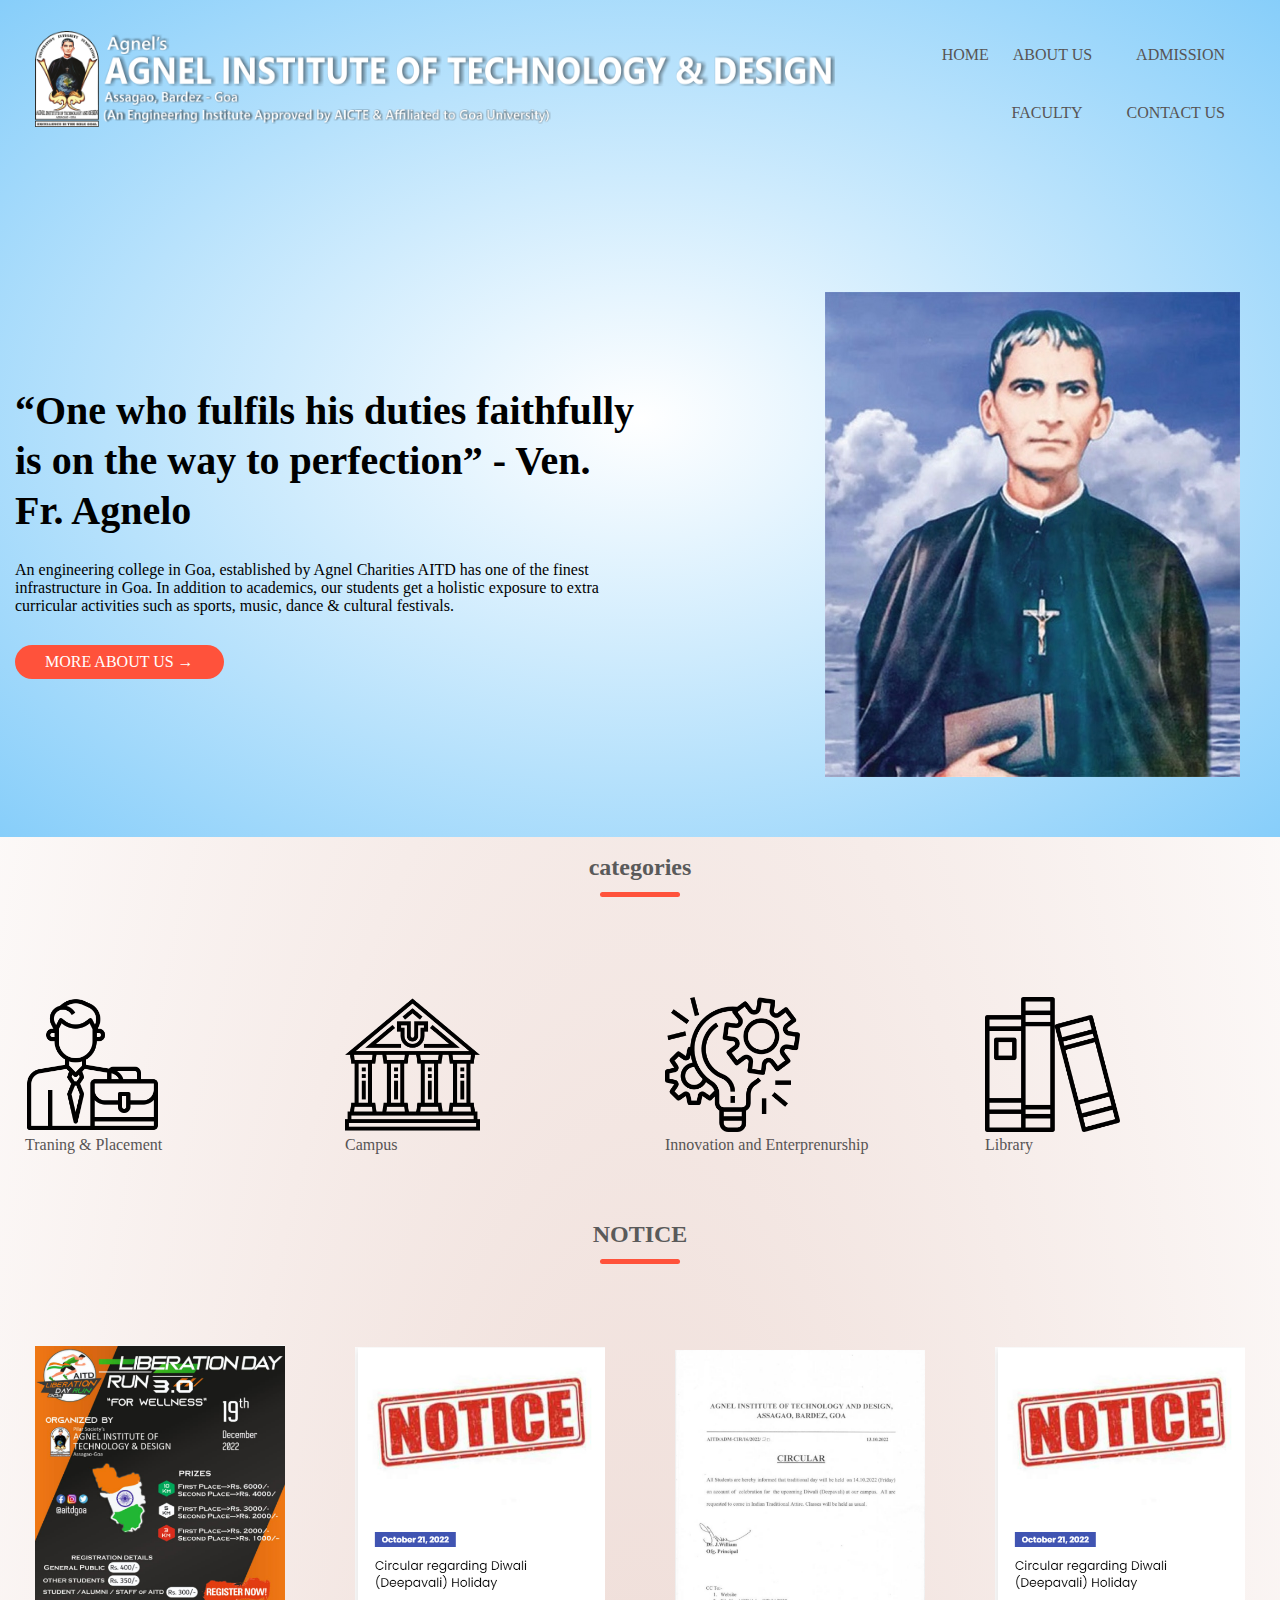
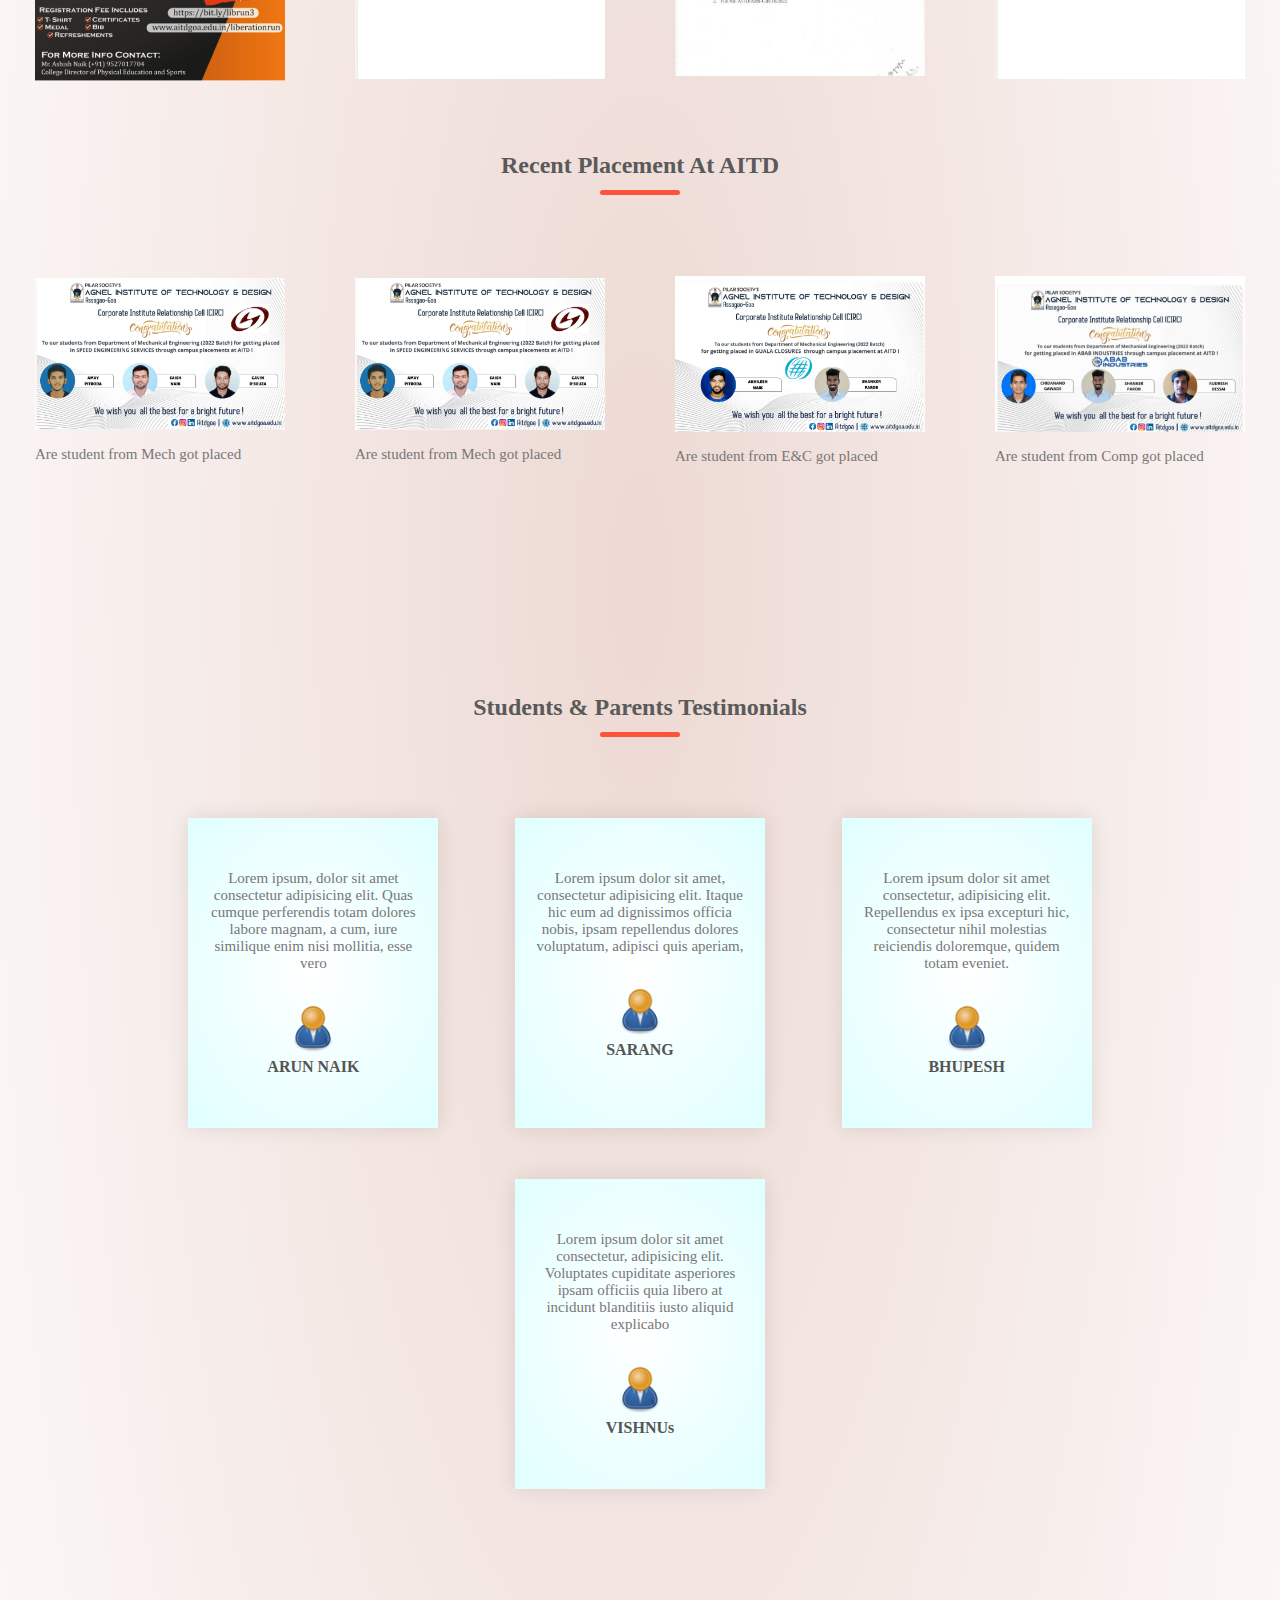
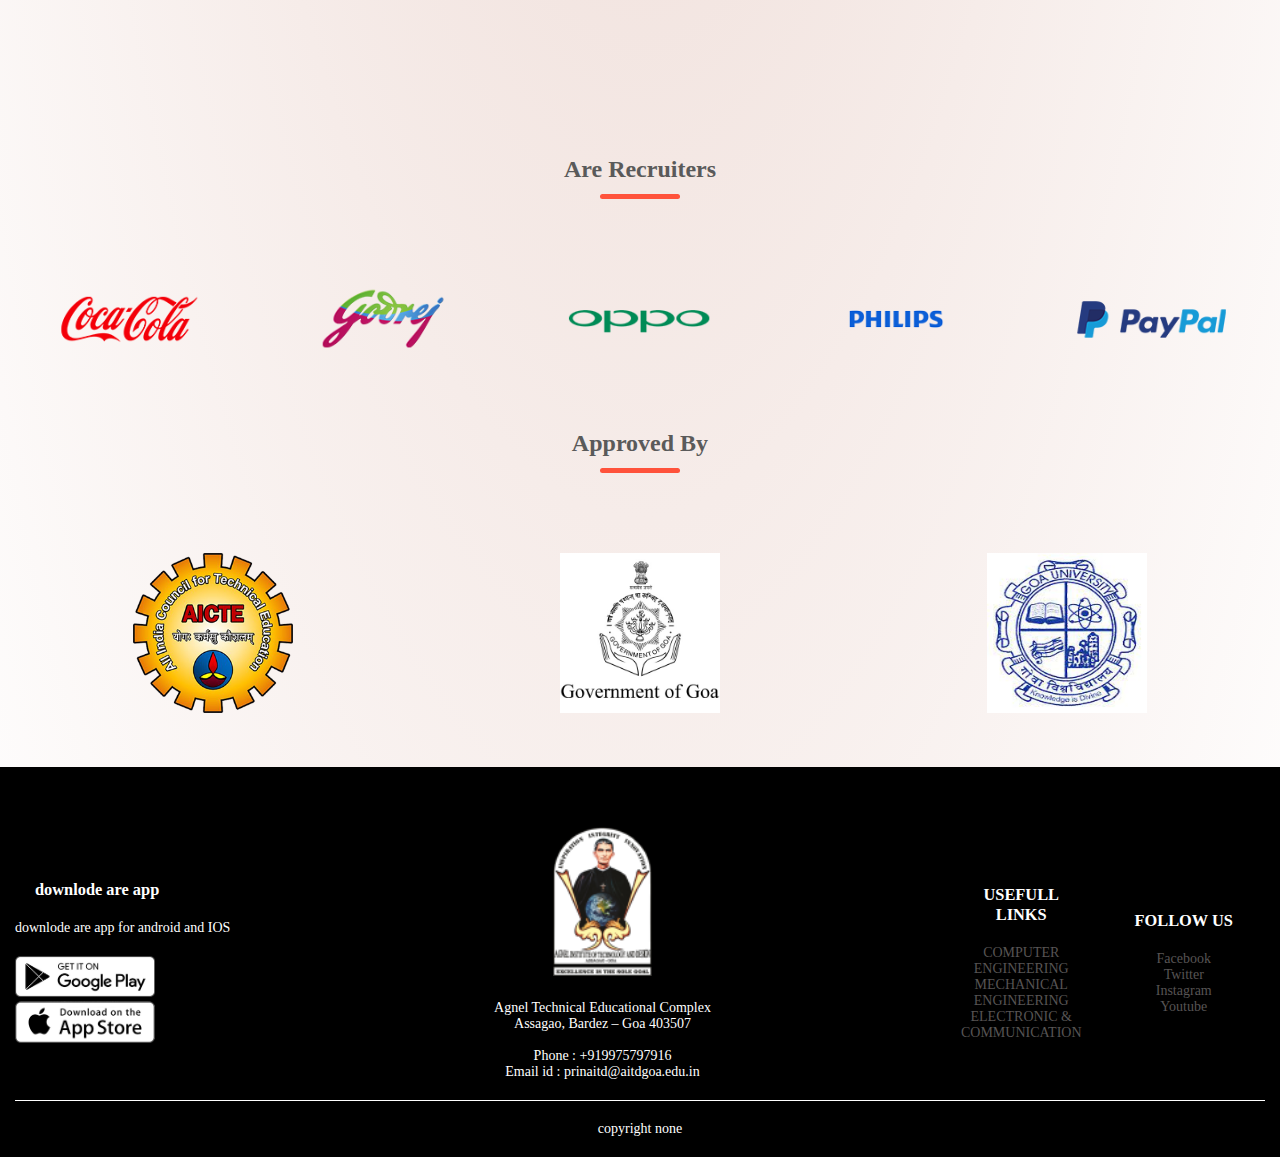
<file: ARUN NAIK(21lco18)/index.html>
<!DOCTYPE html>
<html>
<head>
    <meta charset='utf-8'>
    <meta http-equiv='X-UA-Compatible' content='IE=edge'>
    <title>
        
    </title>
    <meta name='viewport' content='width=device-width, initial-scale=1'>
    <link rel='stylesheet' type='text/css' media='screen' href='style.css'>
</head>
<body>

    <!--========HEADER=========-->
    <div class="header">
        <div class="container">
            <!--===NAVBAR==-->
            <div class="navbar">
                <div class="logo">
                    <a href="index.html">
                        <img src="images/AITD_WEB_HEADER_NEWW.png" width="800px">
                    </a>
                </div>
                <nav>
                    <ul>
                        <li></li><a href="#">HOME</a></li>
                        <li><a href="#">ABOUT US</a></li>
                        <li><a href="#">ADMISSION</a></li>
                        <li><a href="#">FACULTY</a></li>
                        <li><a href="#">CONTACT US</a></li>
                    </ul>
                </nav>

            </div>
            <div class="row">
                <div class="col-2">
                    <h1>“One who fulfils his duties faithfully is on the way to perfection” - Ven. Fr. Agnelo</h1>
                    <p>An engineering college in Goa, established by Agnel Charities AITD has one of the finest infrastructure in Goa. In addition to academics, our students get a holistic exposure to extra curricular activities such as sports, music, dance & cultural festivals.</p>
                    <a href="#" class="btn">MORE ABOUT US &#8594;</a>
                </div>
                
                <div class="col-2">
                    <img src="images/img1.jpg" alt="">
    
                </div>
        </div>
        </div>
    </div>
    <!--=====MAIN========-->
    <!--=======categories========-->
    <div class="categories">
        
        <h2 class="title">categories</h2>
        <div class="small-container">
          <div class="row">
              <div class="col-3">
                <a href="#">
                   <img src="images/businessman.png">
                   <p>Traning & Placement</p>
                </a>
              </div>
              <div class="col-3">
                <a href="#">
                   <img src="images/campus.png">
                   <P>Campus</P>
                </a>
              </div>
              <div class="col-3">
                <a href="#">
                   <img src="images/project-management.png">
                   <p>Innovation and Enterprenurship</p>
                </a>
              </div>
              <div class="col-3">
                <a href="#">
                <img src="images/book.png">
                <p>Library</p>
            </a>
                
           </div>
          </div>
        </div>
      </div>
      <!--======notice=======-->
      <div class="categories">
        <div class="small-container">
            <h2 class="title">NOTICE</h2>
          <div class="row">
              <div class="col-4">
                   <img src="images/notice-1.png">
              </div>
              <div class="col-4">
                <img src="images/notice-3.png">
           </div>
              <div class="col-4">
                   <img src="images/notice-2.png">
              </div>
              <div class="col-4">
                   <img src="images/notice-3.png">
              </div>
          </div>
        </div>
      </div>

    <!--===recent placement==-->
      <div class="small-container">
        <h2 class="title">Recent Placement At AITD</h2>
        <div class="row">
            <div class="col-4">
                  <img src="images/p1.png">
                  <div class="rating">
                    <p>Are student from Mech got placed</p>
                  </div>
            </div>
            <div class="col-4">
                <img src="images/p1.png">
                <div class="rating">
                  <p>Are student from Mech got placed</p>
                </div>
          </div>
            <div class="col-4">
                  <img src="images/p2.png">
                  <div class="rating">
                    <p>Are student from E&C got placed</p>
                  </div>
            </div>
            <div class="col-4">
                  <img src="images/p3.png">
                  <div class="rating">
                    <p>Are student from Comp got placed</p>
                  </div>
            </div>
        </div>
      </div>
        


   <!--=====Students & Parents Testimonials====-->
    <div class="about-us">
          <h2 class="title">Students & Parents Testimonials</h2>
        <div class="small-container">
            <div class="row">
                <div class="col-4">
                    <i class="fa fa-quote-left"></i>
                    <p>Lorem ipsum, dolor sit amet consectetur adipisicing elit. Quas cumque perferendis totam dolores labore magnam, a cum, iure similique enim nisi mollitia, esse vero 
                    </p>
                    <img src="images/user-1.png">
                    <h3>ARUN NAIK</h3>
                </div>
                <div class="col-4">
                    <i class="fa fa-quote-left"></i>
                    <p>Lorem ipsum dolor sit amet, consectetur adipisicing elit. Itaque hic eum ad dignissimos officia nobis, ipsam repellendus dolores voluptatum, adipisci quis aperiam, 
                    </p>
                    <img src="images/user-1.png">
                    <h3>SARANG</h3>
                </div>
                <div class="col-4">
                    <i class="fa fa-quote-left"></i>
                    <p>Lorem ipsum dolor sit amet consectetur, adipisicing elit. Repellendus ex ipsa excepturi hic, consectetur nihil molestias reiciendis doloremque, quidem totam eveniet. 
                    </p>
                    <img src="images/user-1.png">
                    <h3>BHUPESH</h3>
                </div>
                <div class="col-4">
                    <i class="fa fa-quote-left"></i>
                    <p>Lorem ipsum dolor sit amet consectetur, adipisicing elit. Voluptates cupiditate asperiores ipsam officiis quia libero at incidunt blanditiis iusto aliquid explicabo 
                    </p>        
                    <img src="images/user-1.png">
                    <h3>VISHNUs</h3>
                </div>
            </div>
        </div>
    </div>
    <!--=======recruits=========-->
    
    <div class="recruit">
          <h2 class="title">Are Recruiters</h2>
        <div class="small-container">
            <div class="row">
                <div class="col-5">
                    <img src="images/logo-coca-cola.png">
                </div>
                <div class="col-5">
                    <img src="images/logo-godrej.png">
                </div>
                <div class="col-5">
                    <img src="images/logo-oppo.png">
                </div>
                <div class="col-5">
                    <img src="images/logo-philips.png">
                </div>
                <div class="col-5">
                    <img src="images/logo-paypal.png">
                </div>
            </div>
        </div>
    </div>
       <!-------====== approved by ======-------->
<div class="approv">
    
    <h2 class="title">Approved By</h2>
    <div class="small-container">
        <div class="row">
            <div class="col-5">
                <img src="images/AICTE-Logo-250x250-1.png">
            </div>
            <div class="col-5">
                <img src="images/GOG-logo.jpg">
            </div>
            <div class="col-5">
                <img src="images/GU-logo.jpeg">
            </div>
        </div>
    </div>
</div>


<!--=======FOOTER=========-->
<div class="footer">
    <div class="container">
        <div class="row">
            <div class="footer-col-1">
                <h3>downlode are app</h3>
                <p>downlode are app for android and IOS</p>
                <div class="app-logo">
                    <a href="#">
                        <img src="images/play-store.png">
                    </a>
                    <img src="images/app-store.png" >
                </div>
            </div>
            <div class="footer-col-2">
                <img src="images/aitd_logo.png" >
                <p>Agnel Technical Educational Complex<br>
                    Assagao, Bardez – Goa 403507<br><br>
                    Phone : +919975797916<br>
                    Email id : prinaitd@aitdgoa.edu.in</p>
            </div>
            <div class="footer-col-3">
                <h3>USEFULL LINKS</h3>
                <ul>
                    <li><a href="#">COMPUTER ENGINEERING</a></li>
                    <li><a href="#">MECHANICAL ENGINEERING</a></li>
                    <li><a href="#">ELECTRONIC & COMMUNICATION</a></li>
                </ul>
            </div>
            <div class="footer-col-4">
                <h3>FOLLOW US</h3>
                <ul>
                    <li><a href="#">Facebook</a></li>
                    <li><a href="#">Twitter</a></li>
                    <li><a href="#">Instagram</a></li>
                    <li><a href="#">Youtube</a></li>
                </ul>
            </div>
        </div>
        <hr>
        <p class="copyright">copyright none</p>
    </div>
  </div>

</body>
</html>
</file>
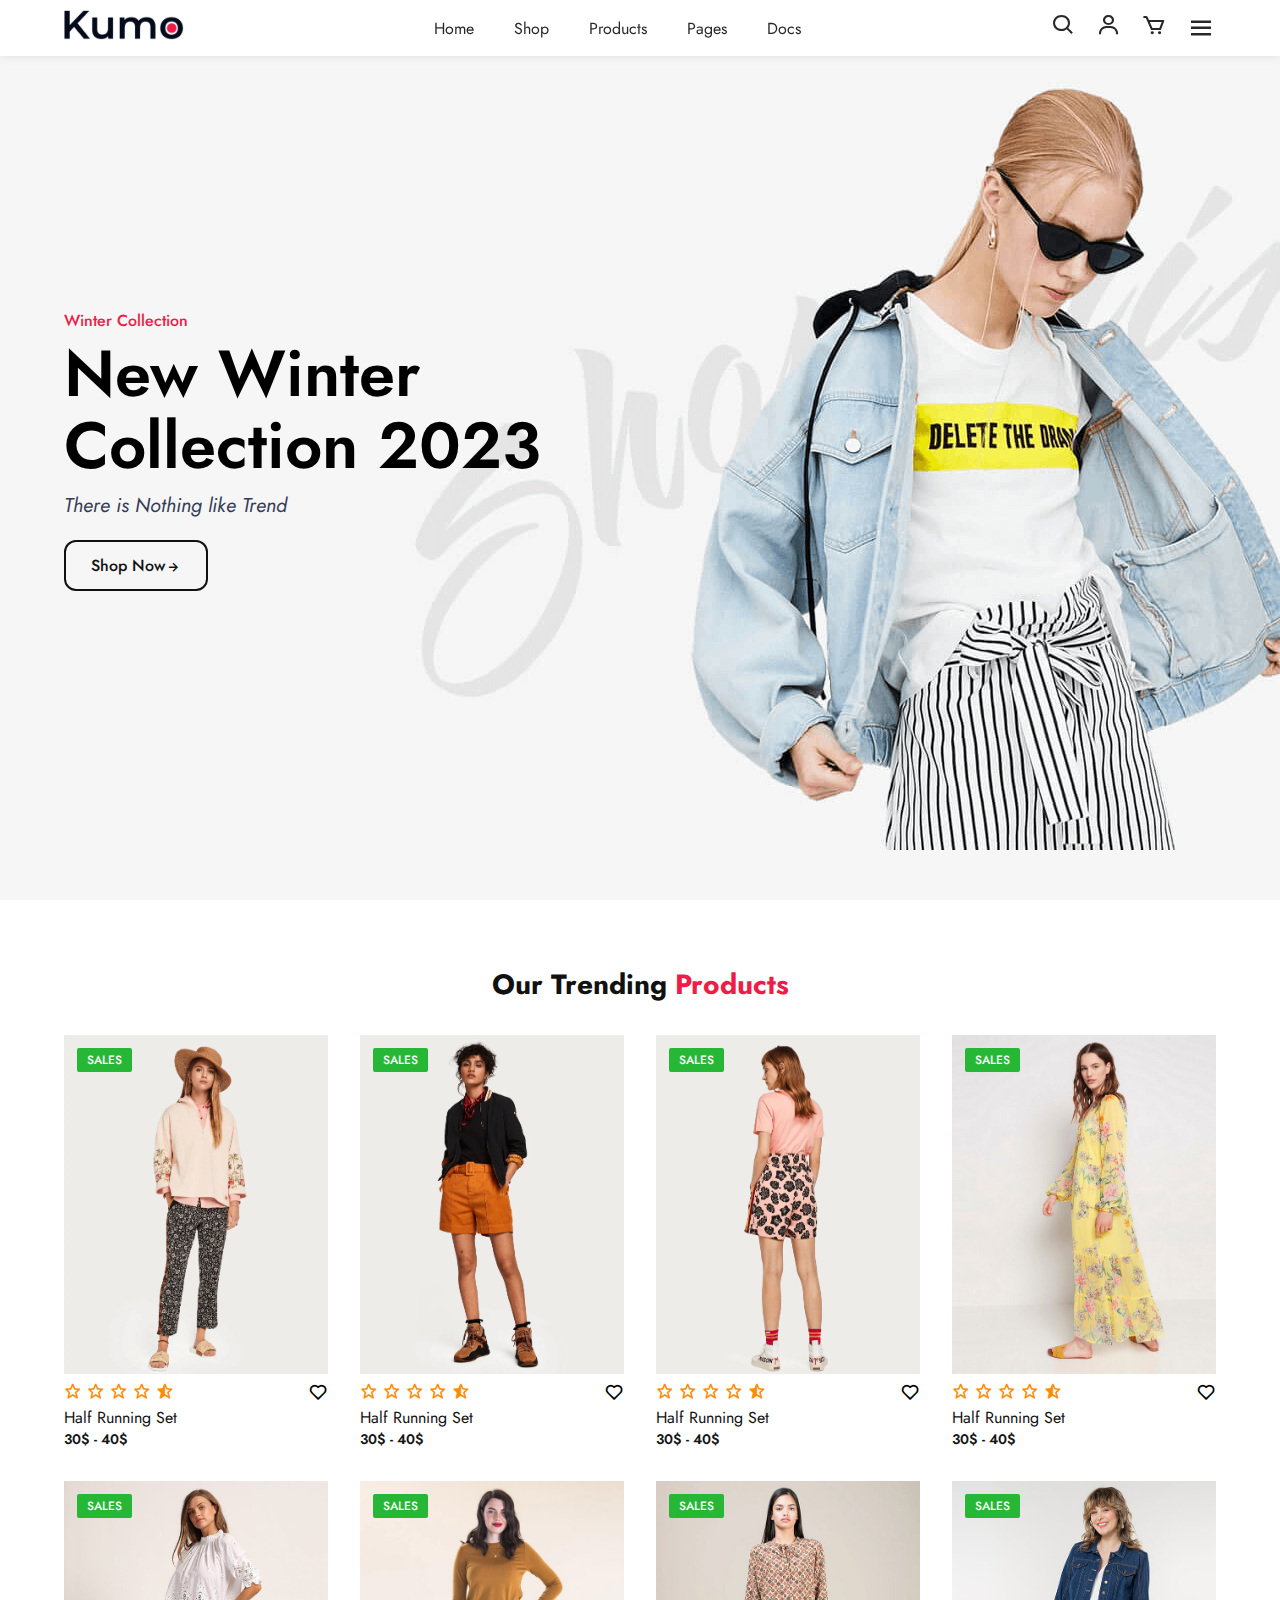
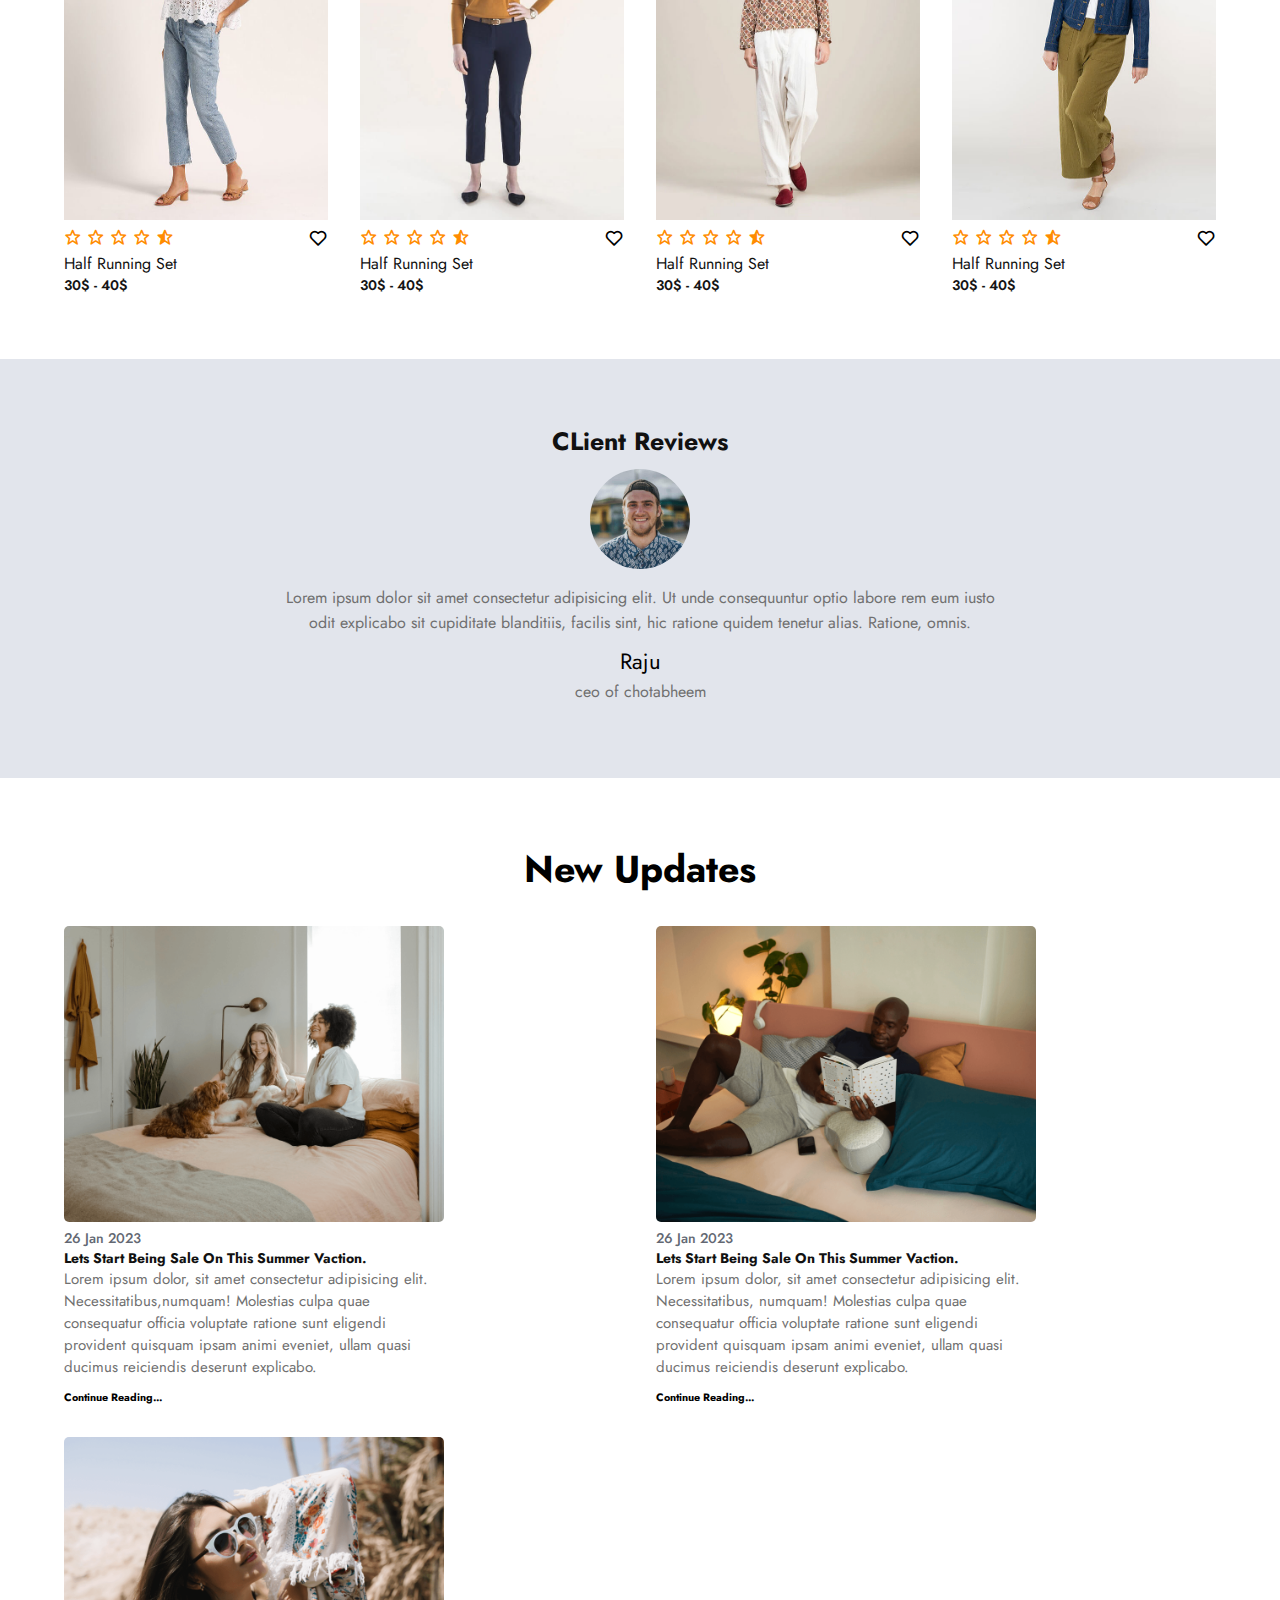
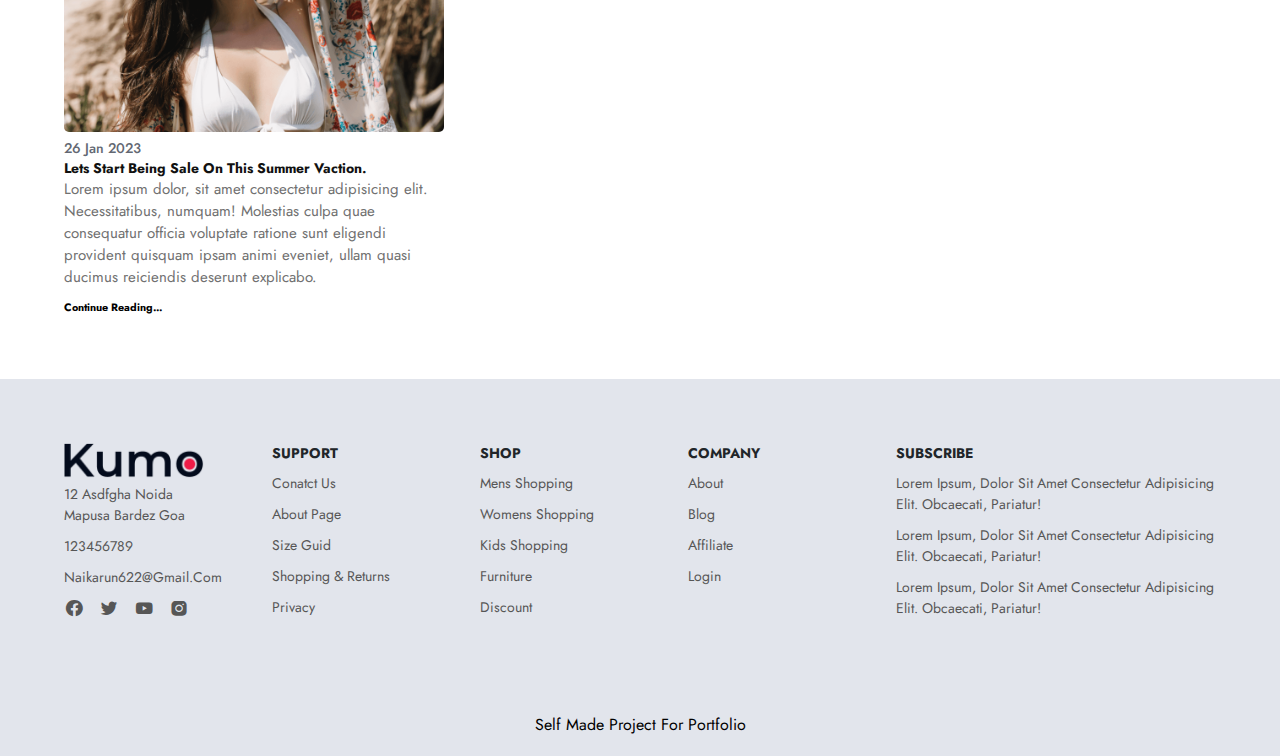
<file: ecomm-website1/index.html>
<!DOCTYPE html>
<html>

<head>
    <meta charset='utf-8'>
    <meta http-equiv='X-UA-Compatible' content='IE=edge'>
    <meta name='viewport' content='width=device-width, initial-scale=1'>
    <title>Ecommerce Website 1</title>

    <!--css-->
    <link rel='stylesheet' type='text/css' media='screen' href='style.css'>
    <link rel="preconnect" href="https://fonts.googleapis.com">
    <link rel="preconnect" href="https://fonts.gstatic.com" crossorigin>
    <link href="https://fonts.googleapis.com/css2?family=Jost:wght@100;200;300;400;500;600;700&display=swap"
        rel="stylesheet">
    <link rel="stylesheet" href="https://cdnjs.cloudflare.com/ajax/libs/font-awesome/6.4.2/css/all.min.css"
        integrity="sha512-z3gLpd7yknf1YoNbCzqRKc4qyor8gaKU1qmn+CShxbuBusANI9QpRohGBreCFkKxLhei6S9CQXFEbbKuqLg0DA=="
        crossorigin="anonymous" referrerpolicy="no-referrer" />
    <link rel="stylesheet" href="https://cdn.jsdelivr.net/npm/boxicons@latest/css/boxicons.min.css">
    <!--js-->
    <script src='main.js'></script>
</head>

<body>
    <header class="sticky">
        <a href="#" class="logo"><img src="image/logo.png" alt=""></a>

        <ul class="navmenu">
            <li><a href="#">home</a></li>
            <li><a href="#">shop</a></li>
            <li><a href="#">products</a></li>
            <li><a href="#">pages</a></li>
            <li><a href="#">docs</a></li>
        </ul>
        <div class="nav-icon">
            <a href="#"><i class='bx bx-search'></i></a>
            <a href="#"><i class='bx bx-user'></i></a>
            <a href="#"><i class='bx bx-cart'></i></i></a>

            <div class="bx bx-menu" id="menu-icon"></div>
        </div>
    </header>

    <!--section home-->
    <section class="main-home">
        <div class="main-text">
            <h5>Winter Collection</h5>
            <h1>New Winter <br> Collection 2023</h1>
            <p>There is Nothing like Trend</p>

            <a href="#" class="main-btn">Shop now<i class='bx bx-right-arrow-alt'></i></i></a>
        </div>
    </section>

    <!--trending-product-section-->
    <section class="trending-product" id="trending">
        <div class="center-text">
            <h2>Our Trending <span>Products</span></h2>
        </div>
        <div class="products">
            <div class="row">
                <img src="image/1.jpg" alt="">
                <div class="product-text">
                    <h5>Sales</h5>
                </div>
                <div class="heart-icon"><i class='bx bx-heart'></i></div>
                <div class="ratting">
                    <i class='bx bx-star'></i>
                    <i class='bx bx-star'></i>
                    <i class='bx bx-star'></i>
                    <i class='bx bx-star'></i>
                    <i class='bx bxs-star-half'></i>
                </div>
                <div class="price">
                    <h4>Half Running Set</h4>
                    <p>30$ - 40$</p>
                </div>
            </div>

            <div class="row">
                <img src="image/2.jpg" alt="">
                <div class="product-text">
                    <h5>Sales</h5>
                </div>
                <div class="heart-icon"><i class='bx bx-heart'></i></div>
                <div class="ratting">
                    <i class='bx bx-star'></i>
                    <i class='bx bx-star'></i>
                    <i class='bx bx-star'></i>
                    <i class='bx bx-star'></i>
                    <i class='bx bxs-star-half'></i>
                </div>
                <div class="price">
                    <h4>Half Running Set</h4>
                    <p>30$ - 40$</p>
                </div>
            </div>

            <div class="row">
                <img src="image/3.jpg" alt="">
                <div class="product-text">
                    <h5>Sales</h5>
                </div>
                <div class="heart-icon"><i class='bx bx-heart'></i></div>
                <div class="ratting">
                    <i class='bx bx-star'></i>
                    <i class='bx bx-star'></i>
                    <i class='bx bx-star'></i>
                    <i class='bx bx-star'></i>
                    <i class='bx bxs-star-half'></i>
                </div>
                <div class="price">
                    <h4>Half Running Set</h4>
                    <p>30$ - 40$</p>
                </div>
            </div>

            <div class="row">
                <img src="image/4.jpg" alt="">
                <div class="product-text">
                    <h5>Sales</h5>
                </div>
                <div class="heart-icon"><i class='bx bx-heart'></i></div>
                <div class="ratting">
                    <i class='bx bx-star'></i>
                    <i class='bx bx-star'></i>
                    <i class='bx bx-star'></i>
                    <i class='bx bx-star'></i>
                    <i class='bx bxs-star-half'></i>
                </div>
                <div class="price">
                    <h4>Half Running Set</h4>
                    <p>30$ - 40$</p>
                </div>
            </div>

            <div class="row">
                <img src="image/5.jpg" alt="">
                <div class="product-text">
                    <h5>Sales</h5>
                </div>
                <div class="heart-icon"><i class='bx bx-heart'></i></div>
                <div class="ratting">
                    <i class='bx bx-star'></i>
                    <i class='bx bx-star'></i>
                    <i class='bx bx-star'></i>
                    <i class='bx bx-star'></i>
                    <i class='bx bxs-star-half'></i>
                </div>
                <div class="price">
                    <h4>Half Running Set</h4>
                    <p>30$ - 40$</p>
                </div>
            </div>

            <div class="row">
                <img src="image/6.jpg" alt="">
                <div class="product-text">
                    <h5>Sales</h5>
                </div>
                <div class="heart-icon"><i class='bx bx-heart'></i></div>
                <div class="ratting">
                    <i class='bx bx-star'></i>
                    <i class='bx bx-star'></i>
                    <i class='bx bx-star'></i>
                    <i class='bx bx-star'></i>
                    <i class='bx bxs-star-half'></i>
                </div>
                <div class="price">
                    <h4>Half Running Set</h4>
                    <p>30$ - 40$</p>
                </div>
            </div>

            <div class="row">
                <img src="image/7.jpg" alt="">
                <div class="product-text">
                    <h5>Sales</h5>
                </div>
                <div class="heart-icon"><i class='bx bx-heart'></i></div>
                <div class="ratting">
                    <i class='bx bx-star'></i>
                    <i class='bx bx-star'></i>
                    <i class='bx bx-star'></i>
                    <i class='bx bx-star'></i>
                    <i class='bx bxs-star-half'></i>
                </div>
                <div class="price">
                    <h4>Half Running Set</h4>
                    <p>30$ - 40$</p>
                </div>
            </div>

            <div class="row">
                <img src="image/8.jpg" alt="">
                <div class="product-text">
                    <h5>Sales</h5>
                </div>
                <div class="heart-icon"><i class='bx bx-heart'></i></div>
                <div class="ratting">
                    <i class='bx bx-star'></i>
                    <i class='bx bx-star'></i>
                    <i class='bx bx-star'></i>
                    <i class='bx bx-star'></i>
                    <i class='bx bxs-star-half'></i>
                </div>
                <div class="price">
                    <h4>Half Running Set</h4>
                    <p>30$ - 40$</p>
                </div>
            </div>
        </div>
    </section>

    <!--client review-->
    <section class="Client-reviews">
        <div class="reviews">
            <h3>CLient Reviews</h3>
            <img src="image/team-1.jpg" alt="">
            <p>Lorem ipsum dolor sit amet consectetur adipisicing elit. Ut unde consequuntur optio labore rem eum iusto
                <br> odit explicabo sit cupiditate blanditiis, facilis sint, hic ratione quidem tenetur alias. Ratione,
                omnis.
            </p>
            <h2>Raju</h2>
            <p>ceo of chotabheem</p>
        </div>

    </section>

    <!--update-news-section-->
    <section class="update-news">
        <div class="up-center-text">
            <h2>
                New Updates
            </h2>
        </div>
        <div class="update-cart">

            <div class="cart">
                <img src="image/bl-1.png" alt="">
                <h4>26 jan 2023</h4>
                <h5>lets start being sale on this summer vaction.</h5>
                <p>Lorem ipsum dolor, sit amet consectetur adipisicing elit. Necessitatibus,numquam! Molestias culpa
                    quae consequatur officia voluptate ratione sunt eligendi provident quisquam ipsam animi eveniet,
                    ullam quasi ducimus reiciendis deserunt explicabo.</p>

                <h6>Continue Reading...</h6>
            </div>

            <div class="cart">
                <img src="image/bl-2.png" alt="">
                <h4>26 jan 2023</h4>
                <h5>lets start being sale on this summer vaction.</h5>
                <p>Lorem ipsum dolor, sit amet consectetur adipisicing elit. Necessitatibus, numquam! Molestias culpa
                    quae consequatur officia voluptate ratione sunt eligendi provident quisquam ipsam animi eveniet,
                    ullam quasi ducimus reiciendis deserunt explicabo.</p>

                <h6>Continue Reading...</h6>
            </div>

            <div class="cart">
                <img src="image/bl-3.png" alt="">
                <h4>26 jan 2023</h4>
                <h5>lets start being sale on this summer vaction.</h5>
                <p>Lorem ipsum dolor, sit amet consectetur adipisicing elit. Necessitatibus, numquam! Molestias culpa
                    quae consequatur officia voluptate ratione sunt eligendi provident quisquam ipsam animi eveniet,
                    ullam quasi ducimus reiciendis deserunt explicabo.</p>

                <h6>Continue Reading...</h6>
            </div>

        </div>
    </section>

    <!--contact us-->
    <section class="contact">
        <div class="contact-info">

            <div class="first-info">
                <img src="image/logo.png" alt="">
                <p>12 asdfgha noida <br> mapusa bardez goa</p>
                <p>123456789</p>
                <p>naikarun622@gmail.com</p>

                <div class="social-icon">
                    <a href="#"><i class='bx bxl-facebook-circle'></i></a>
                    <a href="#"><i class='bx bxl-twitter'></i></a>
                    <a href="#"><i class='bx bxl-youtube'></i></a>
                    <a href="#"><i class='bx bxl-instagram-alt'></i></a>
                </div>
            </div>
            <div class="second-info">
                <h4>Support</h4>
                <p>Conatct us</p>
                <p>About page</p>
                <p>Size Guid</p>
                <p>Shopping & Returns</p>
                <p>Privacy</p>
            </div>
    
            <div class="third-info">
                <h4>shop</h4>
                <p>mens shopping</p>
                <p>womens shopping</p>
                <p>kids shopping</p>
                <p>furniture</p>
                <p>discount</p>
            </div>
    
            <div class="forth-info">
                <h4>company</h4>
                <p>about</p>
                <p>blog</p>
                <p>affiliate</p>
                <p>login</p>
            </div>
    
            <div class="five">
                <h4>subscribe</h4>
                <p>Lorem ipsum, dolor sit amet consectetur adipisicing elit. Obcaecati, pariatur!</p>
                <p>Lorem ipsum, dolor sit amet consectetur adipisicing elit. Obcaecati, pariatur!</p>
                <p>Lorem ipsum, dolor sit amet consectetur adipisicing elit. Obcaecati, pariatur!</p>
            </div>
        </div>
        
    </section>

    <div class="end-text">
        <p>self made project for portfolio</p>
    </div>

</body>

</html>
</file>
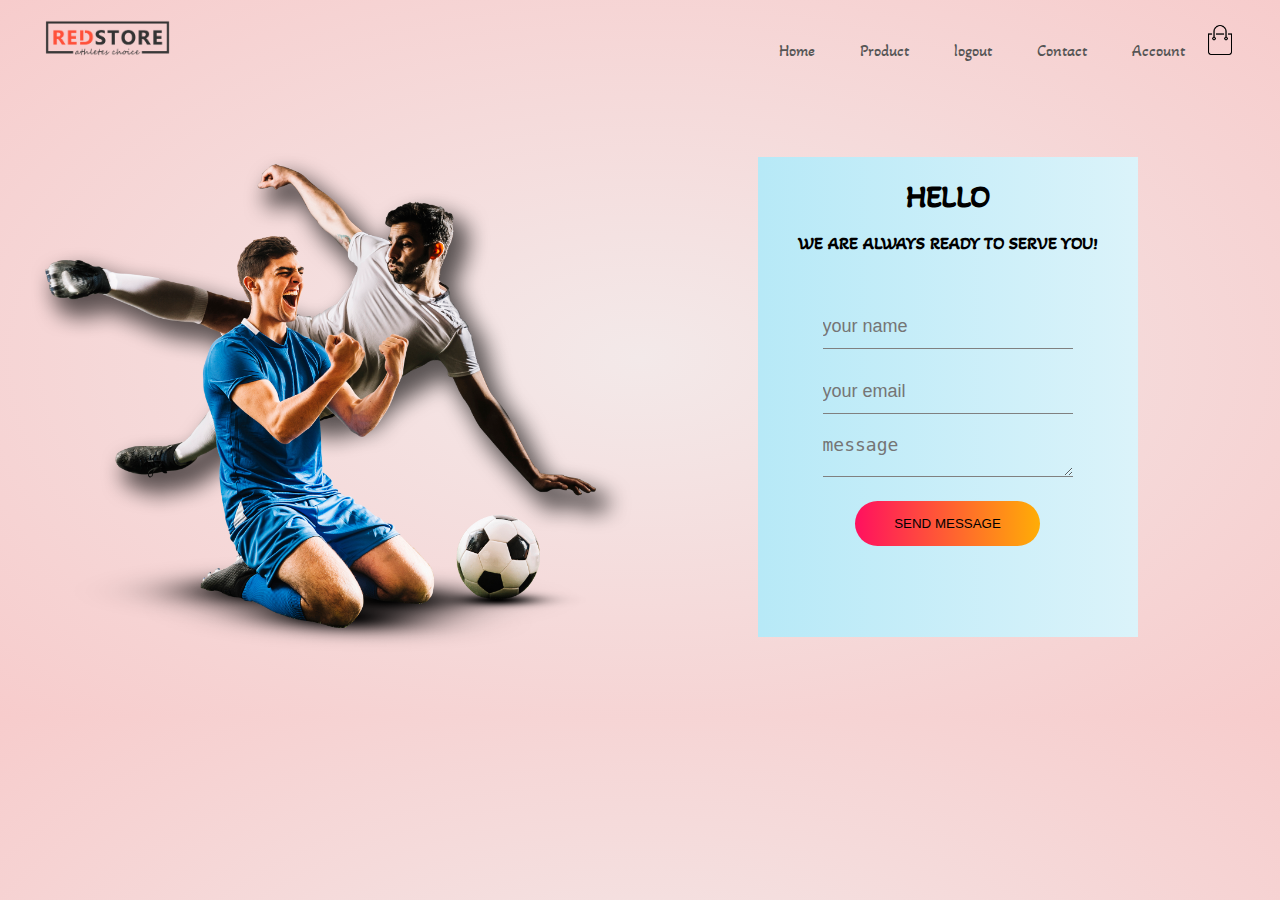
<file: RedStore/contact-us.html>
<!doctype html>
<html lang="en">
    <!----------------------header section---------------------->
    <head>
        <meta charset="UTF-8">
        <meta name="viewport" content="width=device=width, initinal-scale=1.0">
        <title>All Products -RedStore </title>
        <link rel="stylesheet" href="style.css">
        <link rel="preconnect" href="https://fonts.gstatic.com">
        <link href="https://fonts.googleapis.com/css2?family=Akaya+Telivigala&display=swap" rel="stylesheet"> 
        <link rel="stylesheet" href="https://stackpath.bootstrapcdn.com/font-awesome/4.7.0/css/font-awesome.min.css">
    </head>
    <body> 
            <div class="container">
                <div class="navbar">
                    <div class="logo">
                       <img src="images/logo.png" width="125px" >
                    </div>
                    <nav>
                        <ul id="MenuItems">
                            <li><a href="index.php">Home</a></li>
                            <li><a href="products.php">Product</a></li>
                            <li><a href="">logout</a></li>
                            <li><a href="contact-us.php">Contact</a></li>
                            <li><a href="account.php">Account</a></li>
                        </ul>
                    </nav>
                    <img src="images/cart.png" width="30px" height="30px">
                    <img src="images/menu.png" class="menu-icon" 
                    onclick="menutroggle()">
                </div>
            </div>
<!--contact us form-->
        <div class="contact-page">
            <div class="container">
                <div class="row">
                    <div class="col-2">
                        <img src="images/image1.png" width="100%">
                    </div>
                    <div class="contactus-formbox">
                        <div class="contact-title">
                             <h1>HELLO</h1>
                             <h2>we are always ready to serve you!</h2>
                        </div>
                         <div class="contact-form">
                            <form id="contact-form" method="post" action="contact-form.php">
   
                                <input type="name" type="text" class="form-control" placeholder="your name" required> <br>
   
                                <input type="email" type="email" class="form-control" placeholder="your email" required> <br>
   
                                <textarea name="message" class="form-control" placeholder="message" row="3" required></textarea><br>
   
                                <input type="submit" class="submit1" value="SEND MESSAGE">
                            </form>
                       </div>
                    
                    
                    </div>
                </div>
            </div>

        </div>


















    </body>
















<!-------js for troggle menu------->
<script>
    var MenuItems = document.getElementById("MenuItems");
    MenuItems.style.maxHeight ="0px";
    function menutroggle(){
        if(MenuItems.style.maxHeight =="0px")
            {
               MenuItems.style.maxHeight ="200px";
            }
        else
            {
               MenuItems.style.maxHeight ="0px";
            }
    }
</script>

    </body>
</html>
</file>
<file: ARUN NAIK(21lco18)/style.css>
*{
    margin:0;
    padding:0;
    box-sizing: border-box;
}
 /*    font     */
body{
    font-family: 'Akaya Telivigala', cursive;
    background: radial-gradient(#EDD9D3,#ffffff);
}

.navbar{
    display: flex;
    align-items: center;
    padding:20px;
}
nav{
    flex: 1;
    text-align: right;
}
nav ul{
    display: inline-block;
    list-style-type: none;
}
nav ul li{
    display: inline-block;
    margin: 20px;
}

a{
    text-decoration: none;
    color: #575454;
}

.row{
    display: flex;
    align-items: center;
    flex-wrap: wrap;
    justify-content: space-around;
}
.col-2{
    flex-basis: 50%;
    min-width: 300px;
}

.col-2 img{
    max-width: 200%;
    padding: 60px 0;
    float: right;
    padding-right: 25px;

}
.col-2 h1{
    font-size: 40px;
    line-height: 50px;
    margin: 25px 0;
}

.container{
    max-width: 1700px;
    margin: auto;
    margin-left: 10px;
    margin-right: 10px;
    padding-left: 5px;
    padding-right: 5px;

}
/* know more about us*/

.btn{
    display:inline-block;
    background-color: #ff523b;
    color: #fff;
    padding: 8px 30px;
    margin: 30px 0;
    border-radius: 30px;
    transition: 0.9s;

}
.btn:hover{
    background: #563434;
    cursor: pointer;
}

.header{
    background: radial-gradient(#fff,#87cefa);
}
.header .row{
    margin-top: 70px;
}


/*    categores      */
.categorie{
    margin: 70px;
}
.col-3{
    flex-basis: 100px;
    min-width: 270px;
    margin-top: 20px;
    margin-bottom: 50px;
}
.col-3 img{
    width: 50%;
}




/*    Students & Parents Testimonials    */

.i_1{
    text-align: center;
    font-size: medium;
    font-size: 20px;
    margin-top: 30px;
    margin-bottom: 10px;
}   

.col-4{
    flex-basis:100px;
    margin-top: 1px;
    min-width:250px;
    margin-bottom: 50px;
    float: left;
}

.col-4 img{
    width: 100%;
}
.title{
    text-align: center;
    margin: 0 auto 80px;
    position: relative;
    line-height: 60px;
    color: rgb(90, 90, 90);
}
.title::after{
    content:'';
    background: #ff523b;
    width: 80px;
    height: 5px;
    border-radius: 5px;
    position: absolute;
    bottom: 0;
    left: 50%;
    transform: translateX(-50%);
}
h4{
    color: #555;
    font-weight: normal;
}
.col-4 p{
    font-size: 14px;
}
.rating .fa{
    color: #ff523b;
}
.col-4 :hover{
    transition: 0.5s;
    transform: translateY(5px);
    
}

.about-us{
    padding: 150px;
}
.about-us .col-4{
    text-align: center;
    padding: 40px 20px;
    box-shadow: 0 0 20px 0px rgba(0, 0, 0, 0.1);
    cursor: pointer;
    transition: 0.5s;
    background: radial-gradient(#fff,#e0ffff);
    width: auto;
    height: 310px;
}
.about-us .col-4 img{
    width: 50px;
    margin-top: 20px;
    border-radius: 50%;
}
.about-us .col-4:hover{
    transform: translateY(-10px);
}
.col-4 p{
    font-size: 15px;
    margin: 12px 0;
    color: #777;
}
.about-us .col-4 h3{
    font-weight: 600;
    color: #555;
    font-size: 16px;
}




/*------footer------*/
.footer{
    background: #000;
    color: #8a8a8a;
    font-size: 14px;
    padding: 60px 0 20px;
}
.footer p{
    color: #ffffff;
}
.footer h3{
    color: #fff;
    margin: 20px;
}
.footer-col-1 .footer-col-2 .footer-col-3 .footer-col-4{
    min-width: 250px;
    margin-bottom: 20px;
}
.footer-col-1{
    flex-basis: 20%;
}
.footer-col-2{
    flex: 1;
    text-align: center;
}
.footer-col-2 img{
    width: 100px;
    margin-bottom: 20px;
}
.footer-col-3{
    flex-basis: 13%;
    text-align: center;
}
.footer-col-4{
    flex-basis: 13%;
    text-align: center;
}
ul{
    list-style-type: none;
}
.app-logo{
    margin-top: 20px;
}
.app-logo img{
    width: 140px;
}
.footer hr{
    border: none;
    background: #ffffff;
    height: 1px;
    margin: 20px 0;
}
.copyright{
    text-align: center;
}

/*approved by*/
.approv{
    margin: 50px auto;
}

/*      are recruiters      */
.recruit{
    margin: 50px auto;
}
.col-5{
    width: 160px;
}
.col-5 img{
    width: 100%;
    cursor: pointer;
}
</file>
<file: ecomm-website1/style.css>
*{
    margin: 0;
    padding: 0;
    box-sizing: border-box;
    scroll-behavior: smooth;
    font-family: 'Jost', sans-serif;
    list-style: none;
    text-decoration: none;
}
header{
    position: fixed;
    width: 100%;
    top: 0;
    right: 0;
    z-index: 1000;
    display: flex;
    align-items: center;
    justify-content: space-between;
    padding: 20px 5%;
}

.logo img{
    max-width: 120px;
    height: auto;
}

.navmenu{
    display: flex;
}
.navmenu a{
    font-size: 16px;
    text-transform: capitalize;
    color: rgb(40, 40, 40);
    padding: 20px;
    font-weight: 400;
    transition: all .42s ease;
}
.navmenu a:hover{
    color: #ee1c47;
}

.nav-icon{
    display: flex;
    text-align: center;
}
.nav-icon i{
    margin-right: 20px;
    color: rgb(40, 40, 40);
    font-size: 25px;
    font-weight: 400;
    transition: all .42s ease;
}
.nav-icon i:hover{
    transform: scale(1.1);
    color: #ee1c47;
}
#menu-icon{
    font-size: 30px;
    color: rgb(40, 40, 40);
    z-index: 10001;
    cursor: pointer;
}

section{
    padding: 5% 5%;
}

.main-home{
    width: 100%;
    height: 100vh;
    background-image: url(image/banner-3.png);
    background-position: center;
    background-size: cover;
    display: grid;
    grid-template-columns: repeat(1, 1fr);
    align-items: center;
}
.main-text h5{
    color: #ee1c47;
    font-size: 16px;
    text-transform: capitalize;
    font-weight: 500;
}
.main-home h1{
    color: #000;
    font-size: 65px;
    text-transform: capitalize;
    line-height: 1.1;
    font-weight: 600;
    margin: 6px 0 10px;
}
.main-home p{
    color: #333c56;
    font-size: 20px;
    font-style: italic;
    margin-bottom: 20px;
}
.main-btn{
    display: inline-block;
    color: #111;
    font-size: 16px;
    font-weight: 500;
    text-transform: capitalize;
    border: 2px solid #111;
    border-radius: 12px;
    padding: 12px 25px;
    transform: all .42 ease;
}
.main-btn i{
    vertical-align: middle;
}
.main-btn:hover{
    background-color: #111;
    color: azure;
}

header.sticky{
    background: #fff;
    padding: 10px 5%;
    box-shadow: 0px 0px 10px rgb(0 0 0 / 10%);
}

/*trending section*/
.center-text h2{
    color: #111;
    font-size: 28px;
    text-align: center;
    text-transform: capitalize;
    margin-bottom: 30px;
}
.center-text span{
    color: #ee1c47;
}
.products{
    display: grid;
    grid-template-columns: repeat(auto-fit, minmax(260px, auto));
    gap: 2rem;
}
.row{
    position: relative;
    transition: all .40s;
}
.row img{
    width: 100%;
    height: auto;
    transition: all .42s ;
}
.row img:hover{
    transform: scale(0.9);
}

.product-text h5{
    position: absolute;
    top: 13px;
    left: 13px;
    color: #fff;
    font-size: 12px;
    font-weight: 500;
    text-transform: uppercase;
    background-color: #27b737;
    padding: 3px 10px;
    border-radius: 2px;

}
.heart-icon{
    position: absolute;
    right: 0;
    font-size: 20px;
}
.heart-icon:hover{
    color: #ee1c47;
}
.ratting{
    color: #ff8c00;
    font-size: 18px;
}
.price h4{
    color: #111;
    font-size: 16px;
    text-transform: capitalize;
    font-weight: 400;
}
.price p{
    color: #151515;
    font-size: 14px;
    font-weight: 600;
}

/*cilent revier*/
.Client-reviews{
    background-color: #e2e5ec;
}
.reviews{
    text-align: center;
}
.reviews h3{
    color: #111;
    font-weight: 700;
    text-align: center;
    font-size: 25px;
    text-transform: capitalize;
}
.reviews img{
    width: 100px;
    height: auto;
    border-radius: 50px;
    margin: 10px 0;
}
.reviews p{
    color: #707070;
    font-size: 16px;
    font-weight: 400;
    line-height: 25px;
    margin-bottom: 10px;
}
.reviews h2{
    font-size: 22px;
    color: #000;
    font-weight: 400;
    margin-bottom: 2px
}

/*news update*/
.up-center-text{
    text-align: center;
    text-transform: capitalize;
    font-weight: 700;
    font-size: 25px;
    margin-bottom: 30px;
}
.cart img{
    width: 380px;
    height: auto;
    border-radius: 5px;
}
.update-cart{
    display: grid;
    grid-template-columns: repeat(auto-fit, minmax(380px, auto));
    gap: 2rem;
}
.cart h4{
    color: #636872;
    font-size: 14px;
    text-transform: capitalize;
    font-weight: 500;
}
.cart h5{
    color: #111;
    font-size: 14px;
    text-transform: capitalize;
    font-weight: 700;
}
.cart p{
    color: #707070;
    font-size: 15px;
    max-width: 380px;
    margin-bottom: 12px;
}

/*contact section*/

.contact{
    background-color:  #e2e5ec;
}

.contact-info{
    display: grid;
    grid-template-columns: repeat(auto-fit, minmax(160px, auto));
    gap: 3rem;
}

.first-info img{
    width: 140px;
    height: auto;
}
.contact-info h4{
    color: #212529;
    font-size: 14px;
    text-transform: uppercase;
    margin-bottom: 10px;
}
.contact-info p{
    color: #565656;
    font-size: 14px;
    font-weight: 400;
    text-transform: capitalize;
    line-height: 1.5;
    margin-bottom: 10px;
    cursor: pointer;
    transition: all .42s;
}
.contact-info p:hover{
    color: #ee1c47;
}

.social-icon i{
    color: #565656;
    margin-right: 10px;
    font-size: 20px;
    transition: all .42s;
}
.social-icon i:hover{
    transform: scale(1.1);
    color: #ee1c47;
}

.end-text{
    background-color: #e2e5ec;
    text-align: center;
    padding: 20px;
    text-transform: capitalize;
}

/* responsive css*/
@media(max-width:890){
    header{
        padding: 20px ;
        transition: .4s;
    }
}
</file>
<file: RedStore/style.css>
*{
    margin:0;
    padding:0;
    box-sizing: border-box;
}

/*      font      */
body{
    font-family: 'Akaya Telivigala', cursive;
    background: radial-gradient(rgb(243, 233, 233),#f7cccc);
}

.navbar{
    display: flex;
    align-items: center;
    padding:20px;
}
nav{
    flex: 1;
    text-align: right;
}
nav ul{
    display: inline-block;
    list-style-type: none;
}
nav ul li{
    display: inline-block;
    margin: 20px;
}
a{
    text-decoration: none;
    color: #555;
}
p{
    color: #555;
}
.container{
    max-width: 1300px;
    margin: auto;
    padding-left: 25px;
    padding-right: 25px;

}
.row{
    display: flex;
    align-items: center;
    flex-wrap: wrap;
    justify-content: space-around;
}
.col-2{
    flex-basis: 50%;
    min-width: 300px;
}
.col-2 img{
    max-width: 100%;
    padding: 50px 0;
}
.col-2 h1{
    font-size: 50px;
    line-height: 60px;
    margin: 25px 0;
}

/*      exlore now     */
.btn{
    display:inline-block;
    background-color: #ff523b;
    color: #fff;
    padding: 8px 30px;
    margin: 30px 0;
    border-radius: 30px;
    transition: 0.9s;

}
.btn:hover{
    background: #563434;
    cursor: pointer;
}

.header{
    background: radial-gradient(#fff,#87cefa);
}
.header .row{
    margin-top: 70px;
}
.categorie{
    margin: 70px;
}
.col-3{
    flex-basis: 100px;
    min-width: 270px;
    margin-top: 40px;
    margin-bottom: 50px;
}
.col-3 img{
    width: 110%;
}

/*     featured product     */

.col-4{
    flex-basis:100px;
    margin-top: 1px;
    min-width:250px;
    margin-bottom: 50px;
    float: left;
}

.col-4 img{
    width: 100%;
}
.title{
    text-align: center;
    margin: 0 auto 80px;
    position: relative;
    line-height: 60px;
    color: rgb(90, 90, 90);
}
.title::after{
    content:'';
    background: #ff523b;
    width: 80px;
    height: 5px;
    border-radius: 5px;
    position: absolute;
    bottom: 0;
    left: 50%;
    transform: translateX(-50%);
}
h4{
    color: #555;
    font-weight: normal;
}
.col-4 p{
    font-size: 14px;
}
.rating .fa{
    color: #ff523b;
}
.col-4 :hover{
    transition: 0.5s;
    transform: translateY(5px);
    
}

/*    offers    */
.offers{
    background: radial-gradient(#fff,#ecb8b8);
    margin-top: 80px;
    padding: 30px 0;
}
.col-2 .offer-img{
    padding: 50px;
}
small{
    color: #555;
}

/*    about us    */
.about-us{
    padding: 150px;
}
.about-us .col-4{
    text-align: center;
    padding: 40px 20px;
    box-shadow: 0 0 20px 0px rgba(0, 0, 0, 0.1);
    cursor: pointer;
    transition: 0.5s;
    background: radial-gradient(#fff,#e0ffff);
    width: auto;
    height: 310px;
}
.about-us .col-4 img{
    width: 50px;
    margin-top: 20px;
    border-radius: 50%;
}
.about-us .col-4:hover{
    transform: translateY(-10px);
}
.fa.fa-quote-left{
    font-size: 30px;
    color: #ff523b;
}
.col-4 p{
    font-size: 15px;
    margin: 12px 0;
    color: #777;
}
.about-us .col-4 h3{
    font-weight: 600;
    color: #555;
    font-size: 16px;
}
/*      brands      */
.brands{
    margin: 50px auto;
}
.col-5{
    width: 160px;
}
.col-5 img{
    width: 100%;
    cursor: pointer;
    filter: grayscale(100%);
}
.col-5 img:hover{
    filter: grayscale(0);
}
/*------footer------*/
.footer{
    background: #000;
    color: #8a8a8a;
    font-size: 14px;
    padding: 60px 0 20px;
}
.footer p{
    color: #8a8a8a;
}
.footer h3{
    color: #fff;
    margin: 20px;
}
.footer-col-1 .footer-col-2 .footer-col-3 .footer-col-4{
    min-width: 250px;
    margin-bottom: 20px;
}
.footer-col-1{
    flex-basis: 20%;
}
.footer-col-2{
    flex: 1;
    text-align: center;
}
.footer-col-2 img{
    width: 180px;
    margin-bottom: 20px;
}
.footer-col-3{
    flex-basis: 13%;
    text-align: center;
}
.footer-col-4{
    flex-basis: 13%;
    text-align: center;
}
ul{
    list-style-type: none;
}
.app-logo{
    margin-top: 20px;
}
.app-logo img{
    width: 140px;
}
.footer hr{
    border: none;
    background: #b5b5b5;
    height: 1px;
    margin: 20px 0;
}
.copyright{
    text-align: center;
}
.menu-icon{
    width: 28px;
    margin-left: 20px;
    display: none;
}
/*------all products page-----*/


.row-2{
    justify-content: space-between;
    margin: 100px auto 50px;
}
select{
    border: 1px solid #ff523b;
    padding: 5px;
}
select:focus{
    outline: none;
}
.page-btn{
    margin: 0 auto 80px;
}
.page-btn span{
    display: inline-block;
    border: 1px solid #ff523b;
    margin-left: 10px;
    width: 40px;
    height: 40px;
    line-height: 40px;
    cursor: pointer;
}
.page-btn span:hover{
    background: #ff523b;
    color: #fff;
}

/*------single product details------*/
.single-product{
    margin-top: 80px;
}
.single-product .col-2 img{
    padding: 0;
}
.single-product .col-2 img{
    padding: 20px;
}
.single-product h4{
    margin: 20px 0;
    font-size: 22px;
    font-weight: bold;
}
.single-product select{
    display: block;
    padding: 10px;
    margin-top: 20px;
}
.single-product input{
    width: 50px;
    height: 40px;
    padding-left: 10px;
    font-size: 20px;
    margin-right: 10px;
    border: 1px solid #ff523b;
}
.input:focus{
    outline: none;
}
.single-product .fa{
    color: #ff523b;
    margin-left: 10px;
}
.small-img-row{
    display: flex;
    justify-content: space-between;
}
.small-img-col{
    flex-basis: 24%;
    cursor: pointer;
}
/*-----account-page-----*/

.form-box{
    width: 380px;
    height: 480px;
    position: relative;
    margin: 6% auto;
    background: radial-gradient(#fff,#f7f5f6);
    padding: 15px;
    overflow: hidden;
    text-align: left;
}
.button-box{
    width: 220px;
    margin: 35px auto;
    position: relative;
    box-shadow: 0 0 20px 9px #ff61241f;
    border-radius: 30px;
}
.toggle-btn{
    padding: 10px 30px;
    cursor: pointer;
    background: transparent;
    border: 0;
    outline: none;
    position: relative;
}


#btn{
    top: 0;
    left: 0;
    position: absolute;
    width: 110px;
    height: 100%;
    background: linear-gradient(to right, #ff105f,#ffad06);
    border-radius: 30px;
    transition: .5s;
}
.social-icons{
    margin-bottom: 10px;
    text-align: center;
}
.social-icons img{
    width: 30px;
    margin: 0 12px;
    box-shadow: 0 0 20px 0 #7f7f7f3d;
    cursor: pointer;
    border-radius: 50%;
}
.input-group{
    top: 120px;
    position: absolute;
    width: 100px;
    transition: .5s;
}

.input-field{
    width: 150px;
    padding: 10px 0;
    margin: 5px 0;
    border-top: 0;
    border-left: 0;
    border-right: 0;
    border-bottom: 1px solid #999;
    outline: none;
    background: transparent;
}
.submit-btn{
    width: 85%;
    padding: 10px 30px;
    cursor: pointer;
    display: block;
    margin: auto;
    background: linear-gradient(to right, #ff105f,#ffad06);
    border: 0;
    outline: none;
    border-radius: 30px;
}
.check-box{
    margin: 10px 10px 15px 0;
    text-align: left;
}
span{
    color: #777;
    font-size: 12px;
    bottom: 68px;
    position: absolute;
    width: 150px;
    text-align: left;
}
#login{
    left: 50px;
}
#register{
    left: 50px;
}

/*-----------CONTACT US ------------*/

.contactus-formbox{
    width: 380px;
    height: 480px;
    position: relative;
    margin: 6% auto;
    background: linear-gradient(to right, #b7e9f7,#dbf3fa);
    padding: 5px;
    overflow: hidden;
}
.contact-title{
    color: #000;
    text-transform: uppercase;
    transition: all 4s ease-in-out;
    text-align: center;
}
.contact-title h1{
    margin: 30px;
    font-size: 32px;
    line-height: 10px;
}
.contact-title h2{
    font-size: 18px;
}
form{
    margin-top: 50px;
    transition: all 4s ease-in-out;
    text-align: center;
}
.form-control{
    width: 250px;
    background: transparent;
    border: none;
    outline: none;
    border-bottom: 1px solid grey;
    color: black;
    font-size: 18px;
    margin-bottom: 20px;
}
form .submit1{
    width: 50%;
    padding: 10px 30px;
    cursor: pointer;
    display: block;
    margin: auto;
    background: linear-gradient(to right, #ff105f,#ffad06);
    border: 0;
    outline: none;
    border-radius: 30px;
}
input{
    height: 45px;
}

/*buy product php*/
.product_wrapper {
	float:left;
	padding: 10px;
	text-align: center;
    flex-basis:50px;
    min-width:250px;
    margin-top:20px;
    margin-left: 30px;
    width: 30%;
	}


.product_wrapper:hover {
	box-shadow: 0 0 0 2px #e5e5e5;
	cursor:pointer;
	}
.product_wrapper .name {
	font-weight:bold;
	}
.product_wrapper .buy {
	text-transform: uppercase;
    background: #F68B1E;
    border: 1px solid #F68B1E;
    cursor: pointer;
    color: #fff;
    padding: 8px 40px;
    margin-top: 10px;
}
.product_wrapper .buy:hover {
	background: #f17e0a;
    border-color: #f17e0a;
}


/*cart*/

table{
    position: absolute;
 /*   padding: 100px;
    left: 50%;
    top: 10%;
    bottom: 200%; */
    top: 30%;
    left: 15%;
    width: 70%; 
    border-collapse: collapse;
    border-spacing: 0;
    box-shadow: 0 2px 15px rgba(53, 52, 52, 0.7);
    border-radius: 12px 12px 0 0;
    overflow: hidden;
   }

   td , th{
    padding: 15px 20px;
    text-align: center;
   }
   th{
    background-color: #ba68c8;
    color: #fafafa;
    font-family: 'Open Sans',Sans-serif;
    font-weight: 200;
    text-transform: uppercase;
   }
   tr{
    width: 100%;
    background-color: #fafafa;
    font-family: 'Montserrat', sans-serif;
   }
   tr:nth-child(even){
    background-color: #eeeeee;
   }



.cart_div {
	float:left;
	font-weight:bold;
	position:relative;
	}
.cart_div a {
	color:rgb(250, 250, 250);
	}	
.cart_div span {
	font-size: 20px;
    line-height: 20px;
    background: #f61e1e;
    padding: 2px;
    border: 2px solid rgb(228, 60, 38);
    border-radius: 50%;
    position: absolute;
    top: -4px;
    left: 13px;
    color: rgb(94, 83, 83);
    width: 14px;
    height: 20px;
    text-align: center;
	}
.cart .remove {
    background: none;
    border: none;
    color: #0067ab;
    cursor: pointer;
    padding: 0px;
	}
.cart .remove:hover {
	text-decoration:underline;
	}
















/*media query for menu*/

@media only screen and (max-width: 800px){
    nav ul{
        position: absolute;
        top: 70px;
        left: 0;
        background: #333;
        width: 100%;
        overflow: hidden;
        transition: 00.8s;
    }
    nav ul li{
        display: block;
        margin-right: 50px;
        margin-top: 10px;
        margin-bottom: 10px;
    }
    nav ul a{
        color: #fff;
    }
    .menu-icon{
        display: block;
        cursor: pointer;
    }
}
/*     media query for less then 600 screen size     */

@media only screen and (max-width: 600px){
    .row{
        text-align: center;
    }
    .col-2 .col-3 .col-4{
        flex-basis: 100%;
    }
    .single-product .row{
        text-align: left;
    }
    .single-product .col2{
        padding: 20px 0;
    }
    .single-product h1{
        font-size: 26px;
        line-height: 22px;
    }
}
</file>
